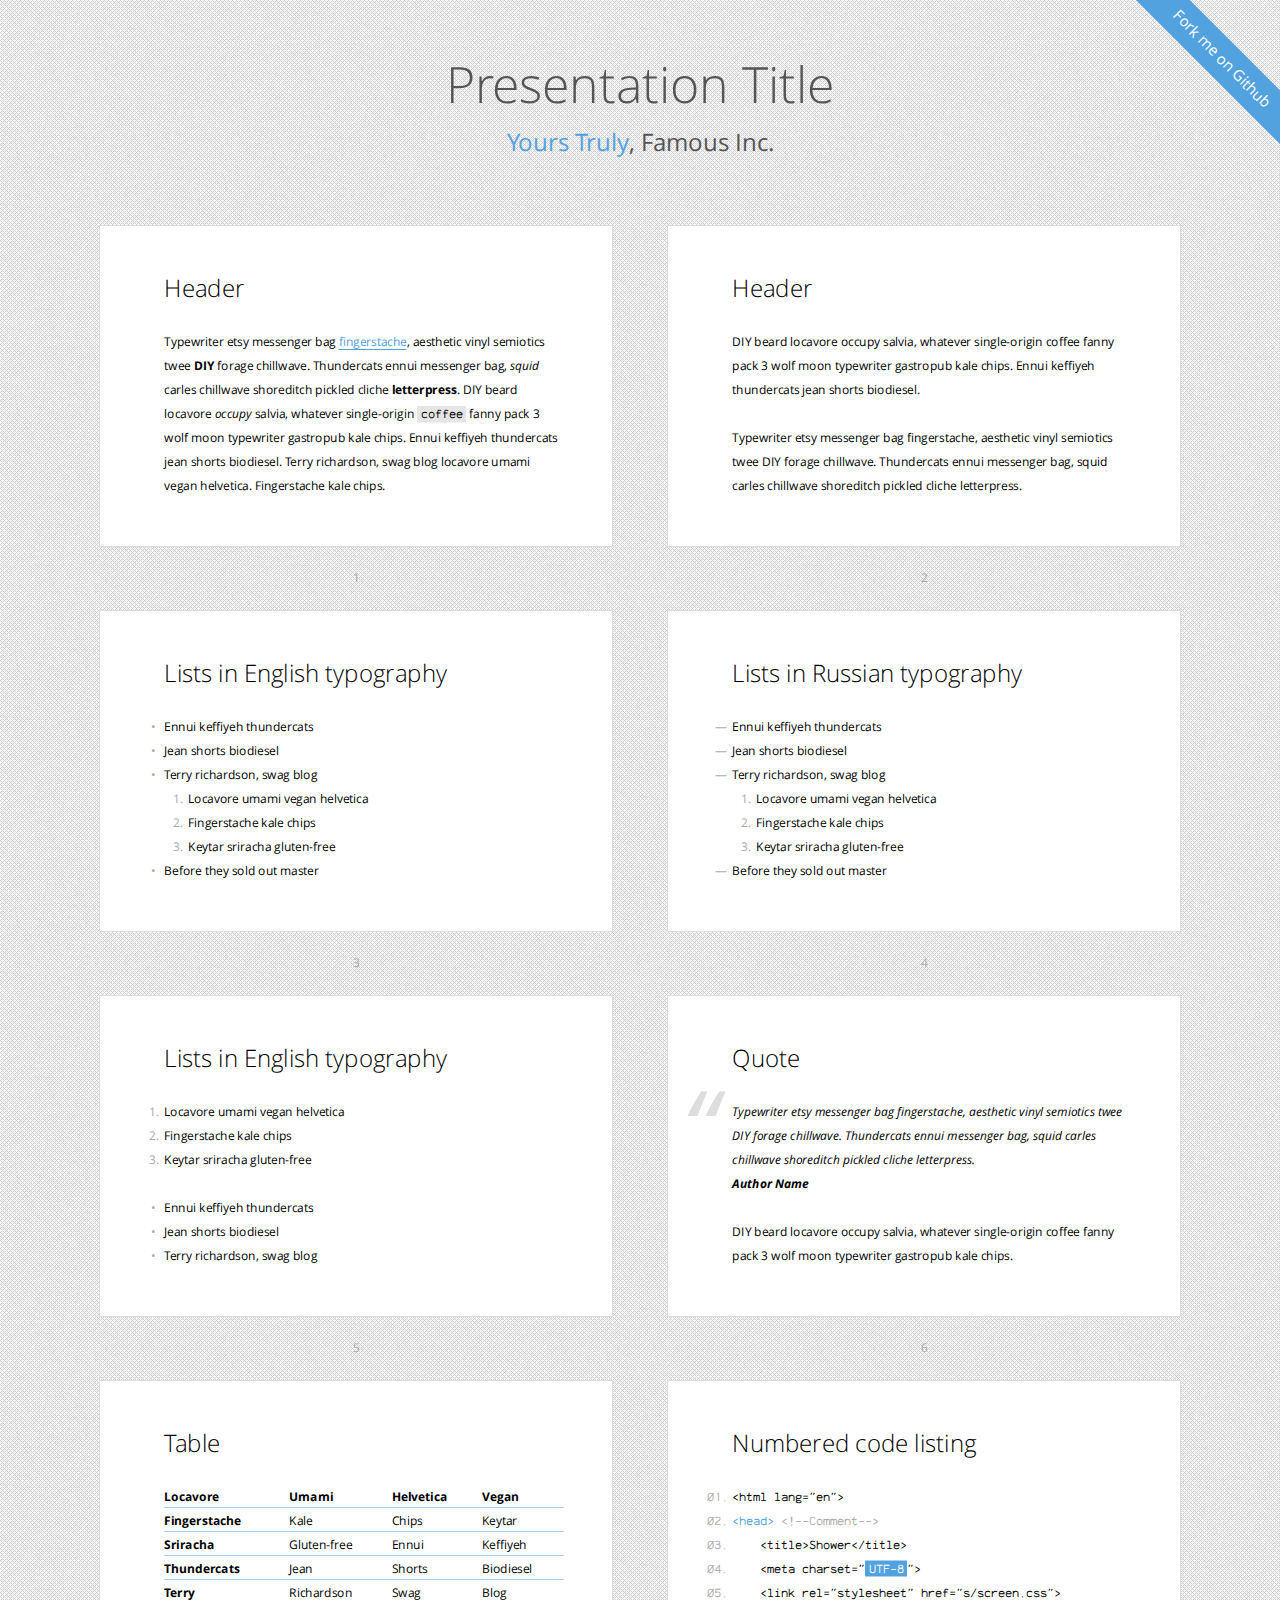
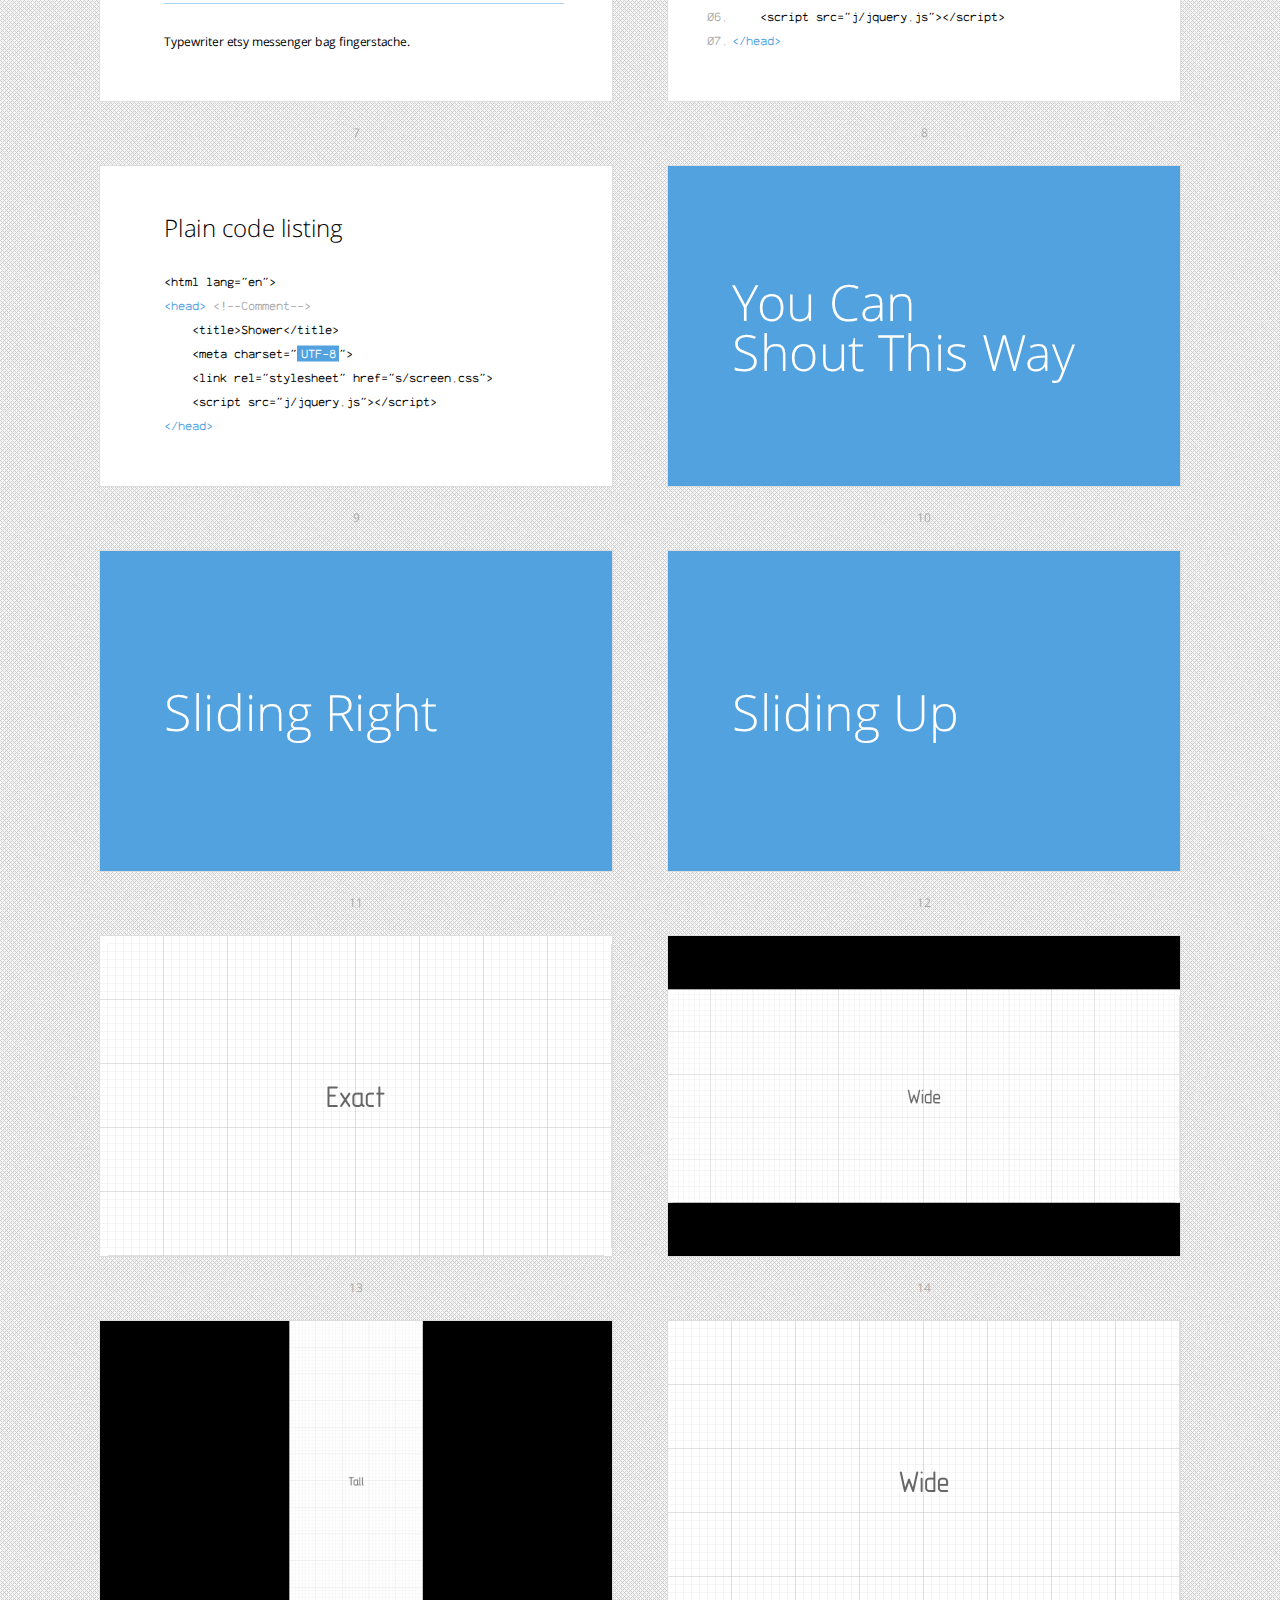
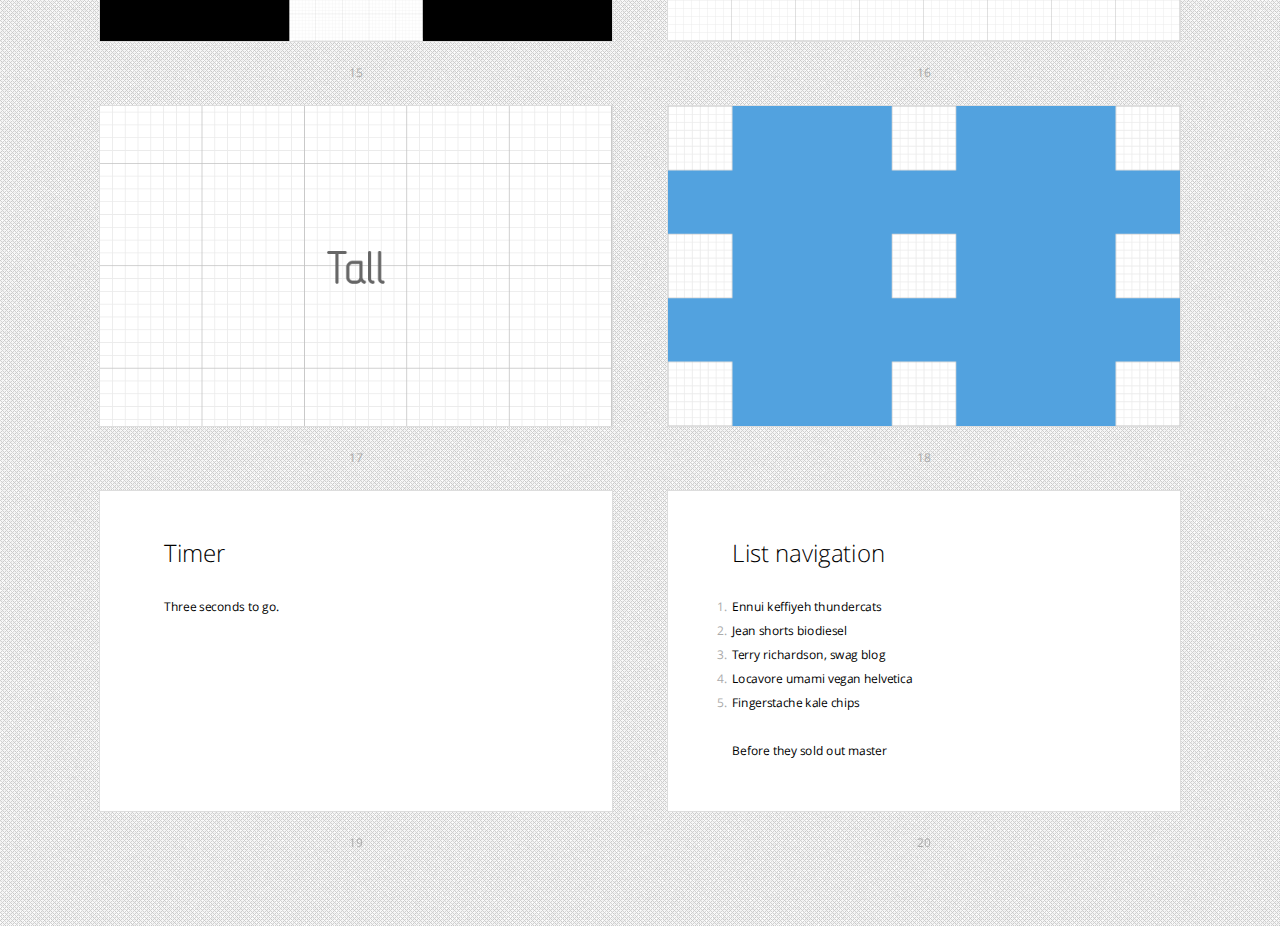
<file: slides/shower/themes/bright/index.html>
<!DOCTYPE html>
<html lang="en">
<head>
	<title>Bright theme for Shower</title>
	<meta charset="utf-8">
	<meta name="viewport" content="width=680, user-scalable=no">
	<meta http-equiv="x-ua-compatible" content="ie=edge">
	<link rel="stylesheet" href="styles/screen.css">
</head>
<body class="list">
	<!--
		Debug class on <body> enables
		cyan grid on slides
		-->
	<header class="caption">
		<h1>Presentation Title</h1>
		<p><a href="">Yours Truly</a>, Famous Inc.</p>
	</header>
	<section class="slide"><div>
		<h2>Header</h2>
		<p>Typewriter etsy messenger bag <a href="">fingerstache</a>, aesthetic vinyl semiotics twee <strong>DIY</strong> forage chillwave. Thundercats ennui messenger bag, <em>squid</em> carles chillwave shoreditch pickled cliche <b>letterpress</b>. DIY beard locavore <i>occupy</i> salvia, whatever single-origin <code>coffee</code> fanny pack 3 wolf moon typewriter gastropub kale chips. Ennui keffiyeh thundercats jean shorts biodiesel. Terry richardson, swag blog locavore umami vegan helvetica. Fingerstache kale chips.</p>
		<footer>
			Typewriter etsy messenger bag fingerstache.
		</footer>
	</div></section>
	<section class="slide"><div>
		<h2>Header</h2>
		<p>DIY beard locavore occupy salvia, whatever single-origin coffee fanny pack 3 wolf moon typewriter gastropub kale chips. Ennui keffiyeh thundercats jean shorts biodiesel.</p>
		<p>Typewriter etsy messenger bag fingerstache, aesthetic vinyl semiotics twee DIY forage chillwave. Thundercats ennui messenger bag, squid carles chillwave shoreditch pickled cliche letterpress.</p>
		<footer>
			DIY beard locavore occupy salvia, whatever single-origin coffee fanny pack 3 wolf moon typewriter gastropub kale chips. Ennui keffiyeh thundercats jean shorts biodiesel.
		</footer>
	</div></section>
	<section class="slide"><div>
		<h2>Lists in English typography</h2>
		<ul>
			<li>Ennui keffiyeh thundercats</li>
			<li>Jean shorts biodiesel</li>
			<li>Terry richardson, swag blog
				<ol>
					<li>Locavore umami vegan helvetica</li>
					<li>Fingerstache kale chips</li>
					<li>Keytar sriracha gluten-free</li>
				</ol>
			</li>
			<li>Before they sold out master</li>
		</ul>
	</div></section>
	<section class="slide" lang="ru"><div>
		<h2>Lists in Russian typography</h2>
		<ul>
			<li>Ennui keffiyeh thundercats</li>
			<li>Jean shorts biodiesel</li>
			<li>Terry richardson, swag blog
				<ol>
					<li>Locavore umami vegan helvetica</li>
					<li>Fingerstache kale chips</li>
					<li>Keytar sriracha gluten-free</li>
				</ol>
			</li>
			<li>Before they sold out master</li>
		</ul>
	</div></section>
	<section class="slide"><div>
		<h2>Lists in English typography</h2>
		<ol>
			<li>Locavore umami vegan helvetica</li>
			<li>Fingerstache kale chips</li>
			<li>Keytar sriracha gluten-free</li>
		</ol>
		<ul>
			<li>Ennui keffiyeh thundercats</li>
			<li>Jean shorts biodiesel</li>
			<li>Terry richardson, swag blog</li>
		</ul>
	</div></section>
	<section class="slide"><div>
		<h2>Quote</h2>
		<figure>
			<blockquote>
				<p>Typewriter etsy messenger bag fingerstache, aesthetic vinyl semiotics twee DIY forage chillwave. Thundercats ennui messenger bag, squid carles chillwave shoreditch pickled cliche letterpress.</p>
			</blockquote>
			<figcaption>Author Name</figcaption>
		</figure>
		<p>DIY beard locavore occupy salvia, whatever single-origin coffee fanny pack 3 wolf moon typewriter gastropub kale chips.</p>
	</div></section>
	<section class="slide"><div>
		<h2>Table</h2>
		<table>
		<tr>
			<th scope="col">Locavore</th>
			<th>Umami</th>
			<th>Helvetica</th>
			<th>Vegan</th>
		</tr>
		<tr>
			<th scope="row">Fingerstache</th>
			<td>Kale</td>
			<td>Chips</td>
			<td>Keytar</td>
		</tr>
		<tr>
			<th scope="row">Sriracha</th>
			<td>Gluten-free</td>
			<td>Ennui</td>
			<td>Keffiyeh</td>
		</tr>
		<tr>
			<th scope="row">Thundercats</th>
			<td>Jean</td>
			<td>Shorts</td>
			<td>Biodiesel</td>
		</tr>
		<tr>
			<th scope="row">Terry</th>
			<td>Richardson</td>
			<td>Swag</td>
			<td>Blog</td>
		</tr>
		</table>
		<p>Typewriter etsy messenger bag fingerstache.</p>
	</div></section>
	<section class="slide"><div>
		<h2>Numbered code listing</h2>
		<pre>
			<code>&lt;html lang="en"&gt;</code>
			<code><mark>&lt;head&gt;</mark> <mark class="comment">&lt;!--Comment--&gt;</mark></code>
			<code>    &lt;title&gt;Shower&lt;/title&gt;</code>
			<code>    &lt;meta charset="<mark class="important">UTF-8</mark>"&gt;</code>
			<code>    &lt;link rel="stylesheet" href="s/screen.css"&gt;</code>
			<code>    &lt;script src="j/jquery.js"&gt;&lt;/script&gt;</code>
			<code><mark>&lt;/head&gt;</mark></code>
		</pre>
	</div></section>
	<section class="slide"><div>
		<h2>Plain code listing</h2>
		<pre><code>&lt;html lang="en"&gt;
<mark>&lt;head&gt;</mark> <mark class="comment">&lt;!--Comment--&gt;</mark>
    &lt;title&gt;Shower&lt;/title&gt;
    &lt;meta charset="<mark class="important">UTF-8</mark>"&gt;
    &lt;link rel="stylesheet" href="s/screen.css"&gt;
    &lt;script src="j/jquery.js"&gt;&lt;/script&gt;
<mark>&lt;/head&gt;</mark></code></pre>
	</div></section>
	<section class="slide shout"><div>
		<h2>
			You Can<br>
			Shout This Way
		</h2>
		<footer>
			Typewriter etsy messenger bag fingerstache.
		</footer>
	</div></section>
	<section class="slide shout right"><div>
		<h2>Sliding Right</h2>
	</div></section>
	<section class="slide shout up"><div>
		<h2>Sliding Up</h2>
	</div></section>
	<section class="slide cover"><div>
		<img src="pictures/exact.png" alt="">
	</div></section>
	<section class="slide cover w"><div>
		<img src="pictures/wide.png" alt="">
	</div></section>
	<section class="slide cover h"><div>
		<img src="pictures/tall.png" alt="">
		<footer>
			Typewriter etsy messenger bag fingerstache.
		</footer>
	</div></section>
	<section class="slide cover h"><div>
		<img src="pictures/wide.png" alt="">
	</div></section>
	<section class="slide cover w"><div>
		<img src="pictures/tall.png" alt="">
	</div></section>
	<section class="slide shout"><div>
		<img src="pictures/square.png" alt="" class="place t l">
		<img src="pictures/square.png" alt="" class="place t">
		<img src="pictures/square.png" alt="" class="place t r">
		<img src="pictures/square.png" alt="" class="place l">
		<img src="pictures/square.png" alt="" class="place">
		<img src="pictures/square.png" alt="" class="place r">
		<img src="pictures/square.png" alt="" class="place b l">
		<img src="pictures/square.png" alt="" class="place b">
		<img src="pictures/square.png" alt="" class="place b r">
	</div></section>
	<section class="slide" data-timing="00:03"><div>
		<h2>Timer</h2>
		<p>Three seconds to go.</p>
	</div></section>
	<section class="slide"><div>
		<h2>List navigation</h2>
		<ol>
			<li>Ennui keffiyeh thundercats</li>
			<li class="next">Jean shorts biodiesel</li>
			<li class="next">Terry richardson, swag blog</li>
			<li class="next">Locavore umami vegan helvetica</li>
			<li class="next">Fingerstache kale chips</li>
		</ol>
		<p class="next">Before they sold out master</p>
	</div></section>
	<p class="badge"><a href="https://github.com/shower/shower">Fork me on Github</a></p>
	<!--
		To hide progress bar from entire presentation
		just remove “progress” element.
		-->
	<div class="progress"><div></div></div>
	<script src="../../shower.js"></script>
	<!-- Copyright © 2013 Yours Truly, Famous Inc. -->
</body>
</html>
</file>
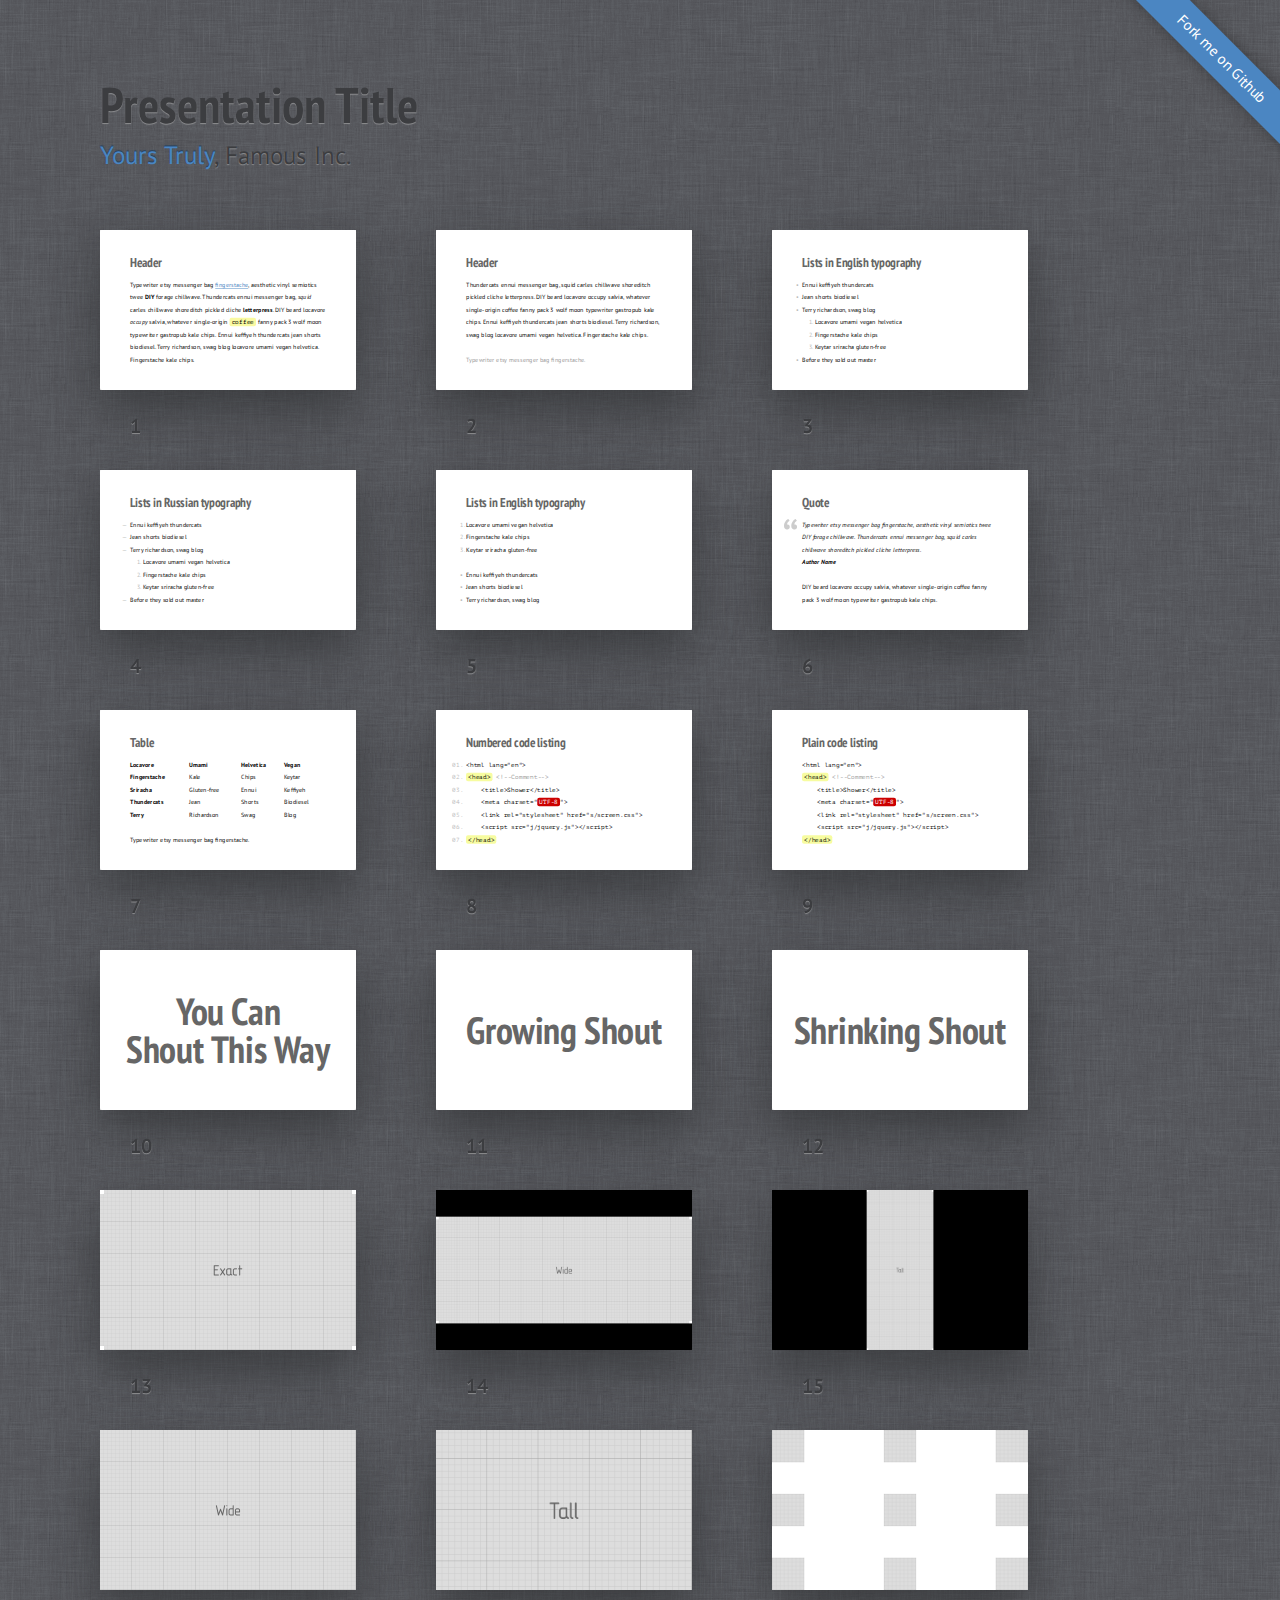
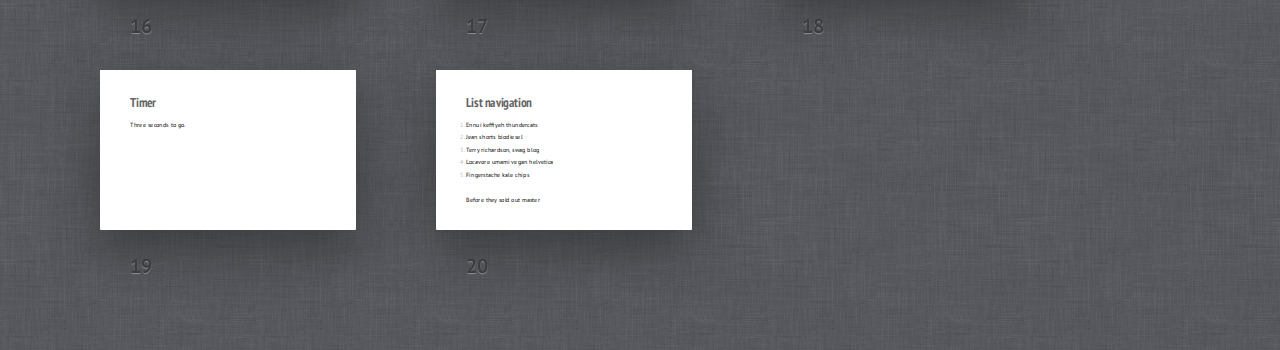
<file: slides/shower/themes/ribbon/index.html>
<!DOCTYPE html>
<html lang="en">
<head>
	<title>Ribbon theme for Shower</title>
	<meta charset="utf-8">
	<meta name="viewport" content="width=792, user-scalable=no">
	<meta http-equiv="x-ua-compatible" content="ie=edge">
	<link rel="stylesheet" href="styles/screen.css">
</head>
<body class="list">
	<!--
		Debug class on <body> enables
		cyan grid on slides
		-->
	<header class="caption">
		<h1>Presentation Title</h1>
		<p><a href="">Yours Truly</a>, Famous Inc.</p>
	</header>
	<section class="slide"><div>
		<h2>Header</h2>
		<p>Typewriter etsy messenger bag <a href="">fingerstache</a>, aesthetic vinyl semiotics twee <strong>DIY</strong> forage chillwave. Thundercats ennui messenger bag, <em>squid</em> carles chillwave shoreditch pickled cliche <b>letterpress</b>. DIY beard locavore <i>occupy</i> salvia, whatever single-origin <code>coffee</code> fanny pack 3 wolf moon typewriter gastropub kale chips. Ennui keffiyeh thundercats jean shorts biodiesel. Terry richardson, swag blog locavore umami vegan helvetica. Fingerstache kale chips.</p>
		<footer>
			Typewriter etsy messenger bag fingerstache.
		</footer>
	</div></section>
	<section class="slide"><div>
		<h2>Header</h2>
		<p>Thundercats ennui messenger bag, squid carles chillwave shoreditch pickled cliche letterpress. DIY beard locavore occupy salvia, whatever single-origin coffee fanny pack 3 wolf moon typewriter gastropub kale chips. Ennui keffiyeh thundercats jean shorts biodiesel. Terry richardson, swag blog locavore umami vegan helvetica. Fingerstache kale chips.</p>
		<p class="note">Typewriter etsy messenger bag fingerstache.</p>
		<footer>
			DIY beard locavore occupy salvia, whatever single-origin coffee fanny pack 3 wolf moon typewriter gastropub kale chips. Ennui keffiyeh thundercats jean shorts biodiesel.
		</footer>
	</div></section>
	<section class="slide"><div>
		<h2>Lists in English typography</h2>
		<ul>
			<li>Ennui keffiyeh thundercats</li>
			<li>Jean shorts biodiesel</li>
			<li>Terry richardson, swag blog
				<ol>
					<li>Locavore umami vegan helvetica</li>
					<li>Fingerstache kale chips</li>
					<li>Keytar sriracha gluten-free</li>
				</ol>
			</li>
			<li>Before they sold out master</li>
		</ul>
	</div></section>
	<section class="slide" lang="ru"><div>
		<h2>Lists in Russian typography</h2>
		<ul>
			<li>Ennui keffiyeh thundercats</li>
			<li>Jean shorts biodiesel</li>
			<li>Terry richardson, swag blog
				<ol>
					<li>Locavore umami vegan helvetica</li>
					<li>Fingerstache kale chips</li>
					<li>Keytar sriracha gluten-free</li>
				</ol>
			</li>
			<li>Before they sold out master</li>
		</ul>
	</div></section>
	<section class="slide"><div>
		<h2>Lists in English typography</h2>
		<ol>
			<li>Locavore umami vegan helvetica</li>
			<li>Fingerstache kale chips</li>
			<li>Keytar sriracha gluten-free</li>
		</ol>
		<ul>
			<li>Ennui keffiyeh thundercats</li>
			<li>Jean shorts biodiesel</li>
			<li>Terry richardson, swag blog</li>
		</ul>
	</div></section>
	<section class="slide"><div>
		<h2>Quote</h2>
		<figure>
			<blockquote>
				<p>Typewriter etsy messenger bag fingerstache, aesthetic vinyl semiotics twee DIY forage chillwave. Thundercats ennui messenger bag, squid carles chillwave shoreditch pickled cliche letterpress.</p>
			</blockquote>
			<figcaption>Author Name</figcaption>
		</figure>
		<p>DIY beard locavore occupy salvia, whatever single-origin coffee fanny pack 3 wolf moon typewriter gastropub kale chips.</p>
	</div></section>
	<section class="slide"><div>
		<h2>Table</h2>
		<table>
		<tr>
			<th scope="col">Locavore</th>
			<th>Umami</th>
			<th>Helvetica</th>
			<th>Vegan</th>
		</tr>
		<tr>
			<th scope="row">Fingerstache</th>
			<td>Kale</td>
			<td>Chips</td>
			<td>Keytar</td>
		</tr>
		<tr>
			<th scope="row">Sriracha</th>
			<td>Gluten-free</td>
			<td>Ennui</td>
			<td>Keffiyeh</td>
		</tr>
		<tr>
			<th scope="row">Thundercats</th>
			<td>Jean</td>
			<td>Shorts</td>
			<td>Biodiesel</td>
		</tr>
		<tr>
			<th scope="row">Terry</th>
			<td>Richardson</td>
			<td>Swag</td>
			<td>Blog</td>
		</tr>
		</table>
		<p>Typewriter etsy messenger bag fingerstache.</p>
	</div></section>
	<section class="slide"><div>
		<h2>Numbered code listing</h2>
		<pre>
			<code>&lt;html lang="en"&gt;</code>
			<code><mark>&lt;head&gt;</mark> <mark class="comment">&lt;!--Comment--&gt;</mark></code>
			<code>    &lt;title&gt;Shower&lt;/title&gt;</code>
			<code>    &lt;meta charset="<mark class="important">UTF-8</mark>"&gt;</code>
			<code>    &lt;link rel="stylesheet" href="s/screen.css"&gt;</code>
			<code>    &lt;script src="j/jquery.js"&gt;&lt;/script&gt;</code>
			<code><mark>&lt;/head&gt;</mark></code>
		</pre>
	</div></section>
	<section class="slide"><div>
		<h2>Plain code listing</h2>
		<pre><code>&lt;html lang="en"&gt;
<mark>&lt;head&gt;</mark> <mark class="comment">&lt;!--Comment--&gt;</mark>
    &lt;title&gt;Shower&lt;/title&gt;
    &lt;meta charset="<mark class="important">UTF-8</mark>"&gt;
    &lt;link rel="stylesheet" href="s/screen.css"&gt;
    &lt;script src="j/jquery.js"&gt;&lt;/script&gt;
<mark>&lt;/head&gt;</mark></code></pre>
	</div></section>
	<section class="slide shout"><div>
		<h2>
			You Can<br>
			Shout This Way
		</h2>
		<footer>
			Typewriter etsy messenger bag fingerstache.
		</footer>
	</div></section>
	<section class="slide shout grow"><div>
		<h2>Growing Shout</h2>
	</div></section>
	<section class="slide shout shrink"><div>
		<h2>Shrinking Shout</h2>
	</div></section>
	<section class="slide cover"><div>
		<img src="pictures/exact.png" alt="">
	</div></section>
	<section class="slide cover w"><div>
		<img src="pictures/wide.png" alt="">
	</div></section>
	<section class="slide cover h"><div>
		<img src="pictures/tall.png" alt="">
		<footer>
			Typewriter etsy messenger bag fingerstache.
		</footer>
	</div></section>
	<section class="slide cover h"><div>
		<img src="pictures/wide.png" alt="">
	</div></section>
	<section class="slide cover w"><div>
		<img src="pictures/tall.png" alt="">
	</div></section>
	<section class="slide shout"><div>
		<img src="pictures/square.png" alt="" class="place t l">
		<img src="pictures/square.png" alt="" class="place t">
		<img src="pictures/square.png" alt="" class="place t r">
		<img src="pictures/square.png" alt="" class="place l">
		<img src="pictures/square.png" alt="" class="place">
		<img src="pictures/square.png" alt="" class="place r">
		<img src="pictures/square.png" alt="" class="place b l">
		<img src="pictures/square.png" alt="" class="place b">
		<img src="pictures/square.png" alt="" class="place b r">
	</div></section>
	<section class="slide" data-timing="00:03"><div>
		<h2>Timer</h2>
		<p>Three seconds to go.</p>
	</div></section>
	<section class="slide"><div>
		<h2>List navigation</h2>
		<ol>
			<li>Ennui keffiyeh thundercats</li>
			<li class="next">Jean shorts biodiesel</li>
			<li class="next">Terry richardson, swag blog</li>
			<li class="next">Locavore umami vegan helvetica</li>
			<li class="next">Fingerstache kale chips</li>
		</ol>
		<p class="next">Before they sold out master</p>
	</div></section>
	<p class="badge"><a href="https://github.com/shower/shower">Fork me on Github</a></p>
	<!--
		To hide progress bar from entire presentation
		just remove “progress” element.
		-->
	<div class="progress"><div></div></div>
	<script src="../../shower.js"></script>
	<!-- Copyright © 2013 Yours Truly, Famous Inc. -->
</body>
</html>
</file>
<file: slides/shower/themes/bright/styles/screen.css>
/**
 * Bright theme for Shower HTML presentation engine: github.com/shower/bright
 * Copyright © 2010–2014 Vadim Makeev, pepelsbey.net
 * Licensed under MIT license: github.com/shower/shower/wiki/MIT-License
 */
@font-face{font-family:'Open Sans';src:url(../fonts/OpenSans.woff) format("woff")}@font-face{font-weight:700;font-family:'Open Sans';src:url(../fonts/OpenSans.Bold.woff) format("woff")}@font-face{font-style:italic;font-family:'Open Sans';src:url(../fonts/OpenSans.Italic.woff) format("woff")}@font-face{font-style:italic;font-weight:700;font-family:'Open Sans';src:url(../fonts/OpenSans.Bold.Italic.woff) format("woff")}@font-face{font-family:'Open Sans Light';src:url(../fonts/OpenSans.Light.woff) format("woff")}@font-face{font-family:'Anka Coder';src:url(../fonts/Anka.Coder.woff) format("woff")}@font-face{font-style:italic;font-family:'Anka Coder';src:url(../fonts/Anka.Coder.Italic.woff) format("woff")}html,body,div,span,applet,object,iframe,h1,h2,h3,h4,h5,h6,p,blockquote,pre,a,abbr,acronym,address,big,cite,code,del,dfn,em,img,ins,kbd,q,s,samp,small,strike,strong,sub,sup,tt,var,b,u,i,center,dl,dt,dd,ol,ul,li,fieldset,form,label,legend,table,caption,tbody,tfoot,thead,tr,th,td,article,aside,canvas,details,embed,figure,figcaption,footer,header,hgroup,menu,nav,output,ruby,section,summary,time,mark,audio,video{margin:0;padding:0;border:0;font-size:100%;font:inherit;vertical-align:baseline}article,aside,details,figcaption,figure,footer,header,hgroup,menu,nav,section{display:block}body{line-height:1}ol,ul{list-style:none}blockquote,q{quotes:none}blockquote:before,blockquote:after,q:before,q:after{content:'';content:none}table{border-collapse:collapse;border-spacing:0}body{counter-reset:slide;font:24px/2 'Open Sans',sans-serif}a{text-decoration:none}.caption{display:none;margin:0 0 60px;padding:0 50px 0 0;color:#555}.caption h1{font:50px 'Open Sans Light',sans-serif}.caption a{color:#52a2df}.caption a:hover{border-bottom:.1em solid}.badge{position:absolute;top:0;right:0;display:none;overflow:hidden;visibility:hidden;width:11em;height:11em;line-height:2.5;font-size:15px}.badge a{position:absolute;bottom:50%;right:-50%;left:-50%;visibility:visible;background:#52a2df;color:#FFF;text-align:center;-webkit-transform-origin:50% 100%;-ms-transform-origin:50% 100%;transform-origin:50% 100%;-webkit-transform:rotate(45deg)translateY(-1em);-ms-transform:rotate(45deg)translateY(-1em);transform:rotate(45deg)translateY(-1em)}.slide{position:relative;width:1024px;height:640px;background:#FFF;color:#000;-webkit-print-color-adjust:exact;-webkit-text-size-adjust:none;-moz-text-size-adjust:none;-ms-text-size-adjust:none}.slide:after{position:absolute;right:0;bottom:45px;left:0;color:#AAA;counter-increment:slide;content:counter(slide);text-align:center;line-height:1}.slide>div{position:absolute;top:0;left:0;overflow:hidden;padding:100px 96px 0 128px;width:800px;height:540px}.slide h2{margin:0 0 58px;font:48px/1 'Open Sans Light',sans-serif}.slide p{margin:0 0 48px}.slide a{border-bottom:.1em solid;color:#52a2df}.slide b,.slide strong{font-weight:700}.slide i,.slide em{font-style:italic}.slide kbd,.slide code,.slide samp{padding:2px 7px;background:rgba(0,0,0,.1);-moz-tab-size:4;-o-tab-size:4;tab-size:4;line-height:1;font-family:'Anka Coder',monospace}.slide blockquote{font-style:italic}.slide blockquote:before{position:absolute;margin:-50px 0 0 -100px;color:#DDD;content:'\201C';line-height:1;font-size:200px}.slide blockquote+figcaption{margin:-48px 0 48px;font-style:italic;font-weight:700}.slide ol,.slide ul{margin:0 0 48px;counter-reset:list}.slide ol li,.slide ul li{text-indent:-2em}.slide ol li:before,.slide ul li:before{display:inline-block;width:2em;color:#AAA;text-align:right}.slide ol ol,.slide ol ul,.slide ul ol,.slide ul ul{margin:0 0 0 2em}.slide ul>li:before{content:'\2022\00A0\00A0\2009'}.slide ul>li:lang(ru):before{content:'\2014\00A0\2009'}.slide ol>li:before{counter-increment:list;content:counter(list)".\00A0\2009"}.slide pre{margin:0 0 45px;padding:3px 0 0;counter-reset:code;white-space:normal}.slide pre code{display:block;padding:0;background:0 0;white-space:pre;line-height:2}.slide pre code:before{position:absolute;margin-left:-50px;color:#AAA;counter-increment:code;content:counter(code,decimal-leading-zero)"."}.slide pre code:only-child:before{content:''}.slide pre mark{background:0 0;color:#52a2df;font-style:normal}.slide pre mark.important{padding:3px 7px 0;background:#52a2df;color:#FFF}.slide pre mark.comment{color:#AAA}.slide table{margin:0 0 50px;width:100%;border-collapse:collapse;border-spacing:0}.slide table th,.slide table td{background:url("[data-uri]") 0 100% repeat-x}.slide table th{text-align:left;font-weight:700}.slide table.striped tr:nth-child(even){background:#f1f7fc}.slide.cover,.slide.shout{z-index:1}.slide.cover:after,.slide.shout:after{content:''}.slide.cover{background:#000}.slide.cover img,.slide.cover svg,.slide.cover video,.slide.cover object,.slide.cover canvas,.slide.cover iframe{position:absolute;top:0;left:0;z-index:-1}.slide.cover.w img,.slide.cover.w svg,.slide.cover.w video,.slide.cover.w object,.slide.cover.w canvas,.slide.cover.w iframe{top:50%;width:100%;-webkit-transform:translateY(-50%);-ms-transform:translateY(-50%);transform:translateY(-50%)}.slide.cover.h img,.slide.cover.h svg,.slide.cover.h video,.slide.cover.h object,.slide.cover.h canvas,.slide.cover.h iframe{left:50%;height:100%;-webkit-transform:translateX(-50%);-ms-transform:translateX(-50%);transform:translateX(-50%)}.slide.cover.w.h img,.slide.cover.w.h svg,.slide.cover.w.h video,.slide.cover.w.h object,.slide.cover.w.h canvas,.slide.cover.w.h iframe{top:0;left:0;-webkit-transform:none;-ms-transform:none;transform:none}.slide.shout{background:#52a2df}.slide.shout h2{position:absolute;top:50%;left:128px;right:96px;color:#FFF;font-size:100px;-webkit-transform:translateY(-50%);-ms-transform:translateY(-50%);transform:translateY(-50%)}.slide.shout h2 a{border-bottom:none;color:#FFF}.slide .place{position:absolute;top:50%;left:50%;-webkit-transform:translate(-50%,-50%);-ms-transform:translate(-50%,-50%);transform:translate(-50%,-50%)}.slide .place.t.l,.slide .place.t.r,.slide .place.b.r,.slide .place.b.l{-webkit-transform:none;-ms-transform:none;transform:none}.slide .place.t,.slide .place.b{-webkit-transform:translate(-50%,0);-ms-transform:translate(-50%,0);transform:translate(-50%,0)}.slide .place.l,.slide .place.r{-webkit-transform:translate(0,-50%);-ms-transform:translate(0,-50%);transform:translate(0,-50%)}.slide .place.t,.slide .place.t.l,.slide .place.t.r{top:0}.slide .place.r{right:0;left:auto}.slide .place.b,.slide .place.b.r,.slide .place.b.l{top:auto;bottom:0}.slide .place.l{left:0}.slide footer{position:absolute;left:0;right:0;bottom:-640px;z-index:1;display:none;padding:20px 96px 20px 128px;background:#fafac4;-webkit-box-shadow:0 0 0 2px rgba(0,0,0,.05);box-shadow:0 0 0 2px rgba(0,0,0,.05);-webkit-transition:bottom .3s;transition:bottom .3s}.slide:hover footer{bottom:0}@media screen{.list{position:absolute;clip:rect(0,auto,auto,0);padding:50px 0 50px 50px;background:#e2e2e2 url(../images/mesh.png) 50% 0;text-align:center}.list .caption,.list .badge{display:block}.list .slide{position:relative;top:270px;display:inline-block;margin:-270px -462px 0 0;text-align:left;-webkit-transform-origin:0 0;-ms-transform-origin:0 0;transform-origin:0 0;-webkit-transform:scale(.5);-ms-transform:scale(.5);transform:scale(.5)}.list .slide:before{position:absolute;top:0;left:0;z-index:-1;width:512px;height:320px;-webkit-box-shadow:0 0 0 1px #DDD;box-shadow:0 0 0 1px #DDD;content:'';-webkit-transform-origin:0 0;-ms-transform-origin:0 0;transform-origin:0 0;-webkit-transform:scale(2);-ms-transform:scale(2);transform:scale(2)}.list .slide:after{top:100%;bottom:auto;padding-top:50px}.list .slide:hover:before{-webkit-box-shadow:0 0 0 1px #eee,0 0 0 12px rgba(255,255,255,.5);box-shadow:0 0 0 1px #eee,0 0 0 12px rgba(255,255,255,.5)}.list .slide:target:before{-webkit-box-shadow:0 0 10px 0 #3c96db,0 0 0 12px #52a2df;box-shadow:0 0 10px 0 #3c96db,0 0 0 12px #52a2df}.list .slide:target:after{color:#52a2df}.list .slide>div:before{position:absolute;top:0;right:0;bottom:0;left:0;z-index:2;content:''}.list .slide.cover:after,.list .slide.shout:after{content:counter(slide)}.list .slide footer{display:block}.full{position:absolute;top:50%;left:50%;overflow:hidden;margin:-320px 0 0 -512px;width:1024px;height:640px;background:#000}.full.debug:after{position:absolute;top:0;right:0;bottom:0;left:0;z-index:2;background:url(../images/grid-16x10.svg) no-repeat;content:''}.full .slide{position:absolute;top:0;left:0;margin-left:150%}.full .slide .next{visibility:hidden}.full .slide .next.active{visibility:visible}.full .slide:target{margin:0}.full .slide.shout.right h2,.full .slide.shout.up h2{opacity:0;-webkit-transition:all .4s ease-out;transition:all .4s ease-out}.full .slide.shout.right:target h2,.full .slide.shout.up:target h2{opacity:1;-webkit-transform:translateX(0)translateY(-50%);-ms-transform:translateX(0)translateY(-50%);transform:translateX(0)translateY(-50%)}.full .slide.shout.right h2{-webkit-transform:translateX(-100%)translateY(-50%);-ms-transform:translateX(-100%)translateY(-50%);transform:translateX(-100%)translateY(-50%)}.full .slide.shout.up h2{-webkit-transform:translateX(0)translateY(100%);-ms-transform:translateX(0)translateY(100%);transform:translateX(0)translateY(100%)}.full .progress{position:absolute;right:0;bottom:0;left:0;z-index:1}.full .progress div{position:absolute;left:0;bottom:0;width:0;height:8px;background:#52a2df;-webkit-transition:width .2s linear;transition:width .2s linear}}@media screen and (-webkit-min-device-pixel-ratio:2),screen and (min-resolution:192dpi){.list{background-image:url(../images/mesh@2x.png);-webkit-background-size:256px;background-size:256px}}@media screen and (max-width:1180px){.list .slide{top:430px;margin:-430px -718px 0 0;-webkit-transform:scale(.25);-ms-transform:scale(.25);transform:scale(.25)}}@media screen and (max-width:1180px){.list .slide:before{width:256px;height:160px;-webkit-transform:scale(4);-ms-transform:scale(4);transform:scale(4)}}@media screen and (max-width:1180px){.list .slide:after{width:512px;-webkit-transform-origin:0 0;-ms-transform-origin:0 0;transform-origin:0 0;-webkit-transform:scale(2);-ms-transform:scale(2);transform:scale(2)}}@page{margin:0;size:1024px 640px}
</file>
<file: slides/shower/themes/ribbon/styles/screen.css>
/**
 * Ribbon theme for Shower HTML presentation engine: github.com/shower/shower
 * Copyright © 2010–2014 Vadim Makeev, pepelsbey.net
 * Licensed under MIT license: github.com/shower/shower/wiki/MIT-License
 */
@font-face{font-family:'PT Sans';src:url(../fonts/PTSans.woff) format("woff")}@font-face{font-weight:700;font-family:'PT Sans';src:url(../fonts/PTSans.Bold.woff) format("woff")}@font-face{font-style:italic;font-family:'PT Sans';src:url(../fonts/PTSans.Italic.woff) format("woff")}@font-face{font-style:italic;font-weight:700;font-family:'PT Sans';src:url(../fonts/PTSans.Bold.Italic.woff) format("woff")}@font-face{font-family:'PT Sans Narrow';font-weight:700;src:url(../fonts/PTSans.Narrow.Bold.woff) format("woff")}@font-face{font-family:'PT Mono';src:url(../fonts/PTMono.woff) format("woff")}html{font:inherit}html,body{margin:0;padding:0;border:0;font-size:100%;vertical-align:baseline}div,span,applet,object,iframe,h1,h2,h3,h4,h5,h6,p,blockquote,pre,a,abbr,acronym,address,big,cite,code,del,dfn,em,img,ins,kbd,q,s,samp,small,strike,strong,sub,sup,tt,var,b,u,i,center,dl,dt,dd,ol,ul,li,fieldset,form,label,legend,table,caption,tbody,tfoot,thead,tr,th,td,article,aside,canvas,details,embed,figure,figcaption,footer,header,hgroup,menu,nav,output,ruby,section,summary,time,mark,audio,video{margin:0;padding:0;border:0;font-size:100%;font:inherit;vertical-align:baseline}article,aside,details,figcaption,figure,footer,header,hgroup,menu,nav,section{display:block}body{line-height:1}ol,ul{list-style:none}blockquote,q{quotes:none}blockquote:before,blockquote:after,q:before,q:after{content:'';content:none}table{border-collapse:collapse;border-spacing:0}body{counter-reset:slide;font:25px/2 'PT Sans',sans-serif}a{text-decoration:none}.caption{display:none;margin:0 0 50px;color:#3C3D40;text-shadow:0 1px 1px #8D8E90}.caption h1{font:700 50px/1 'PT Sans Narrow',sans-serif}.caption a{color:#4b86c2;text-shadow:0 -1px 1px #1F3F60;text-decoration:none}.caption a:hover{color:#5e93c8}.badge{position:absolute;top:0;right:0;display:none;overflow:hidden;visibility:hidden;width:11em;height:11em;line-height:2.5;font-size:15px}.badge a{position:absolute;bottom:50%;right:-50%;left:-50%;visibility:visible;background:#4b86c2;-webkit-box-shadow:0 0 1em rgba(0,0,0,.3);box-shadow:0 0 1em rgba(0,0,0,.3);color:#FFF;text-decoration:none;text-align:center;-webkit-transform-origin:50% 100%;-ms-transform-origin:50% 100%;transform-origin:50% 100%;-webkit-transform:rotate(45deg)translateY(-1em);-ms-transform:rotate(45deg)translateY(-1em);transform:rotate(45deg)translateY(-1em)}.badge a:hover{background:#568ec6}.slide{position:relative;width:1024px;height:640px;background:#FFF;color:#000;-webkit-print-color-adjust:exact;-webkit-text-size-adjust:none;-moz-text-size-adjust:none;-ms-text-size-adjust:none}.slide:after{position:absolute;top:0;right:119px;padding:20px 0 0;width:50px;height:80px;background:url(../images/ribbon.svg) no-repeat;color:#FFF;counter-increment:slide;content:counter(slide);text-align:center;font-size:20px}.slide>div{position:absolute;top:0;left:0;overflow:hidden;padding:105px 120px 0;width:784px;height:535px}.slide h2{margin:0 0 37px;color:#666;font:700 50px/1 'PT Sans Narrow',sans-serif}.slide p{margin:0 0 50px}.slide p.note{color:#999}.slide a{border-bottom:.1em solid;color:#4b86c2}.slide b,.slide strong{font-weight:700}.slide i,.slide em{font-style:italic}.slide kbd,.slide code,.slide samp{padding:3px 8px;border-radius:8px;background:#fafaa2;color:#000;-moz-tab-size:4;-o-tab-size:4;tab-size:4;line-height:1;font-family:'PT Mono',monospace}.slide blockquote{font-style:italic}.slide blockquote:before{position:absolute;margin:-16px 0 0 -80px;color:#CCC;font:200px/1 'PT Sans',sans-serif;content:'\201C'}.slide blockquote+figcaption{margin:-50px 0 50px;font-style:italic;font-weight:700}.slide ol,.slide ul{margin:0 0 50px;counter-reset:list}.slide ol li,.slide ul li{text-indent:-2em}.slide ol li:before,.slide ul li:before{display:inline-block;width:2em;color:#BBB;text-align:right}.slide ol ol,.slide ol ul,.slide ul ol,.slide ul ul{margin:0 0 0 2em}.slide ul>li:before{content:'\2022\00A0\00A0'}.slide ul>li:lang(ru):before{content:'\2014\00A0\00A0'}.slide ol>li:before{counter-increment:list;content:counter(list)".\00A0"}.slide pre{margin:0 0 49px;padding:1px 0 0;counter-reset:code;white-space:normal}.slide pre code{display:block;padding:0;background:0 0;white-space:pre;line-height:50px}.slide pre code:before{position:absolute;margin:0 0 0 -110px;width:100px;color:#BBB;text-align:right;counter-increment:code;content:counter(code,decimal-leading-zero)"."}.slide pre code:only-child:before{content:''}.slide pre mark{padding:3px 8px;border-radius:8px;background:#F7FCA0;color:#000;font-style:normal}.slide pre mark.important{background:#C00;color:#FFF;font-weight:400}.slide pre mark.comment{padding:0;background:0 0;color:#999}.slide table{margin:0 0 50px;width:100%;border-collapse:collapse;border-spacing:0}.slide table th,.slide table td{background:url("[data-uri]") 0 100% repeat-x}.slide table th{text-align:left;font-weight:700}.slide table.striped tr:nth-child(even){background:#EEE}.slide.cover,.slide.shout{z-index:1}.slide.cover:after,.slide.shout:after{visibility:hidden}.slide.cover{background:#000}.slide.cover img,.slide.cover svg,.slide.cover video,.slide.cover object,.slide.cover canvas,.slide.cover iframe{position:absolute;top:0;left:0;z-index:-1}.slide.cover.w img,.slide.cover.w svg,.slide.cover.w video,.slide.cover.w object,.slide.cover.w canvas,.slide.cover.w iframe{top:50%;width:100%;-webkit-transform:translateY(-50%);-ms-transform:translateY(-50%);transform:translateY(-50%)}.slide.cover.h img,.slide.cover.h svg,.slide.cover.h video,.slide.cover.h object,.slide.cover.h canvas,.slide.cover.h iframe{left:50%;height:100%;-webkit-transform:translateX(-50%);-ms-transform:translateX(-50%);transform:translateX(-50%)}.slide.cover.w.h img,.slide.cover.w.h svg,.slide.cover.w.h video,.slide.cover.w.h object,.slide.cover.w.h canvas,.slide.cover.w.h iframe{top:0;left:0;-webkit-transform:none;-ms-transform:none;transform:none}.slide.shout h2{position:absolute;top:50%;left:0;width:100%;text-align:center;line-height:1;font-size:150px;-webkit-transform:translateY(-50%);-ms-transform:translateY(-50%);transform:translateY(-50%)}.slide .place{position:absolute;top:50%;left:50%;-webkit-transform:translate(-50%,-50%);-ms-transform:translate(-50%,-50%);transform:translate(-50%,-50%)}.slide .place.t.l,.slide .place.t.r,.slide .place.b.r,.slide .place.b.l{-webkit-transform:none;-ms-transform:none;transform:none}.slide .place.t,.slide .place.b{-webkit-transform:translate(-50%,0);-ms-transform:translate(-50%,0);transform:translate(-50%,0)}.slide .place.l,.slide .place.r{-webkit-transform:translate(0,-50%);-ms-transform:translate(0,-50%);transform:translate(0,-50%)}.slide .place.t,.slide .place.t.l,.slide .place.t.r{top:0}.slide .place.r{right:0;left:auto}.slide .place.b,.slide .place.b.r,.slide .place.b.l{top:auto;bottom:0}.slide .place.l{left:0}.slide footer{position:absolute;left:0;right:0;bottom:-640px;z-index:1;display:none;padding:20px 120px;background:#fafaa2;-webkit-box-shadow:0 0 0 2px #f0f0ac inset;box-shadow:0 0 0 2px #f0f0ac inset;-webkit-transition:bottom .3s;transition:bottom .3s}.slide:hover footer{bottom:0}@media screen{.list{position:absolute;clip:rect(0,auto,auto,0);padding:80px 0 40px 100px;background:#585a5e url(../images/linen.png)}.list .caption,.list .badge{display:block}.list .slide{float:left;margin:0 -412px -220px 0;-webkit-transform-origin:0 0;-ms-transform-origin:0 0;transform-origin:0 0;-webkit-transform:scale(.5);-ms-transform:scale(.5);transform:scale(.5)}.list .slide:before{position:absolute;top:0;left:0;z-index:-1;width:512px;height:320px;-webkit-box-shadow:0 0 30px rgba(0,0,0,.005),0 20px 50px rgba(42,43,45,.6);box-shadow:0 0 30px rgba(0,0,0,.005),0 20px 50px rgba(42,43,45,.6);border-radius:2px;content:''}.list .slide:before,.list .slide:after{-webkit-transform-origin:0 0;-ms-transform-origin:0 0;transform-origin:0 0;-webkit-transform:scale(2);-ms-transform:scale(2);transform:scale(2)}.list .slide:after{top:auto;right:auto;bottom:-80px;left:120px;padding:0;width:auto;height:auto;background:0 0;color:#3C3D40;text-shadow:0 1px 1px #8D8E90;font-weight:700}.list .slide:hover:before{-webkit-box-shadow:0 0 0 10px rgba(42,43,45,.3),0 20px 50px rgba(42,43,45,.6);box-shadow:0 0 0 10px rgba(42,43,45,.3),0 20px 50px rgba(42,43,45,.6)}.list .slide:target:before{-webkit-box-shadow:0 0 0 1px #376da3,0 0 0 10px #4b86c2,0 20px 50px rgba(42,43,45,.6);box-shadow:0 0 0 1px #376da3,0 0 0 10px #4b86c2,0 20px 50px rgba(42,43,45,.6)}.list .slide:target:after{text-shadow:0 1px 1px rgba(42,43,45,.6);color:#4b86c2}.list .slide>div:before{position:absolute;top:0;right:0;bottom:0;left:0;z-index:2;content:''}.list .slide.cover:after,.list .slide.shout:after{visibility:visible}.list .slide footer{display:block}.full{position:absolute;top:50%;left:50%;overflow:hidden;margin:-320px 0 0 -512px;width:1024px;height:640px;background:#000}.full.debug:after{position:absolute;top:0;right:0;bottom:0;left:0;z-index:2;background:url(../images/grid-16x10.svg) no-repeat;content:''}.full .slide{position:absolute;top:0;left:0;margin-left:150%}.full .slide .next{visibility:hidden}.full .slide .next.active{visibility:visible}.full .slide:target{margin:0}.full .slide.shout.grow h2,.full .slide.shout.shrink h2{opacity:0;-webkit-transition:all .4s ease-out;transition:all .4s ease-out}.full .slide.shout.grow:target h2,.full .slide.shout.shrink:target h2{opacity:1;-webkit-transform:scale(1)translateY(-50%);-ms-transform:scale(1)translateY(-50%);transform:scale(1)translateY(-50%)}.full .slide.shout.grow h2{-webkit-transform:scale(.1)translateY(-50%);-ms-transform:scale(.1)translateY(-50%);transform:scale(.1)translateY(-50%)}.full .slide.shout.shrink h2{-webkit-transform:scale(10)translateY(-50%);-ms-transform:scale(10)translateY(-50%);transform:scale(10)translateY(-50%)}.full .progress{position:absolute;right:0;bottom:0;left:-10px;z-index:1}.full .progress div{padding-left:10px;width:0;height:10px;background:url(../images/progress.svg) 100% 0 no-repeat;-webkit-background-clip:content-box;background-clip:content-box;-webkit-transition:width .2s linear;transition:width .2s linear}}@media screen and (-webkit-min-device-pixel-ratio:2),screen and (min-resolution:192dpi){.list{background-image:url(../images/linen@2x.png);-webkit-background-size:256px;background-size:256px}}@media screen and (max-width:1324px){.list .slide{margin:0 -688px -400px 0;-webkit-transform:scale(.25);-ms-transform:scale(.25);transform:scale(.25)}}@media screen and (max-width:1324px){.list .slide:before{width:256px;height:160px;-webkit-transform:scale(4);-ms-transform:scale(4);transform:scale(4)}}@media screen and (max-width:1324px){.list .slide:after{bottom:-104px;-webkit-transform:scale(4);-ms-transform:scale(4);transform:scale(4)}}@media screen and (max-width:1324px){.list .slide:target:before{-webkit-box-shadow:0 0 0 1px #376da3,0 0 0 10px #4b86c2,0 20px 50px rgba(42,43,45,.6);box-shadow:0 0 0 1px #376da3,0 0 0 10px #4b86c2,0 20px 50px rgba(42,43,45,.6)}}@page{margin:0;size:1024px 640px}
</file>
